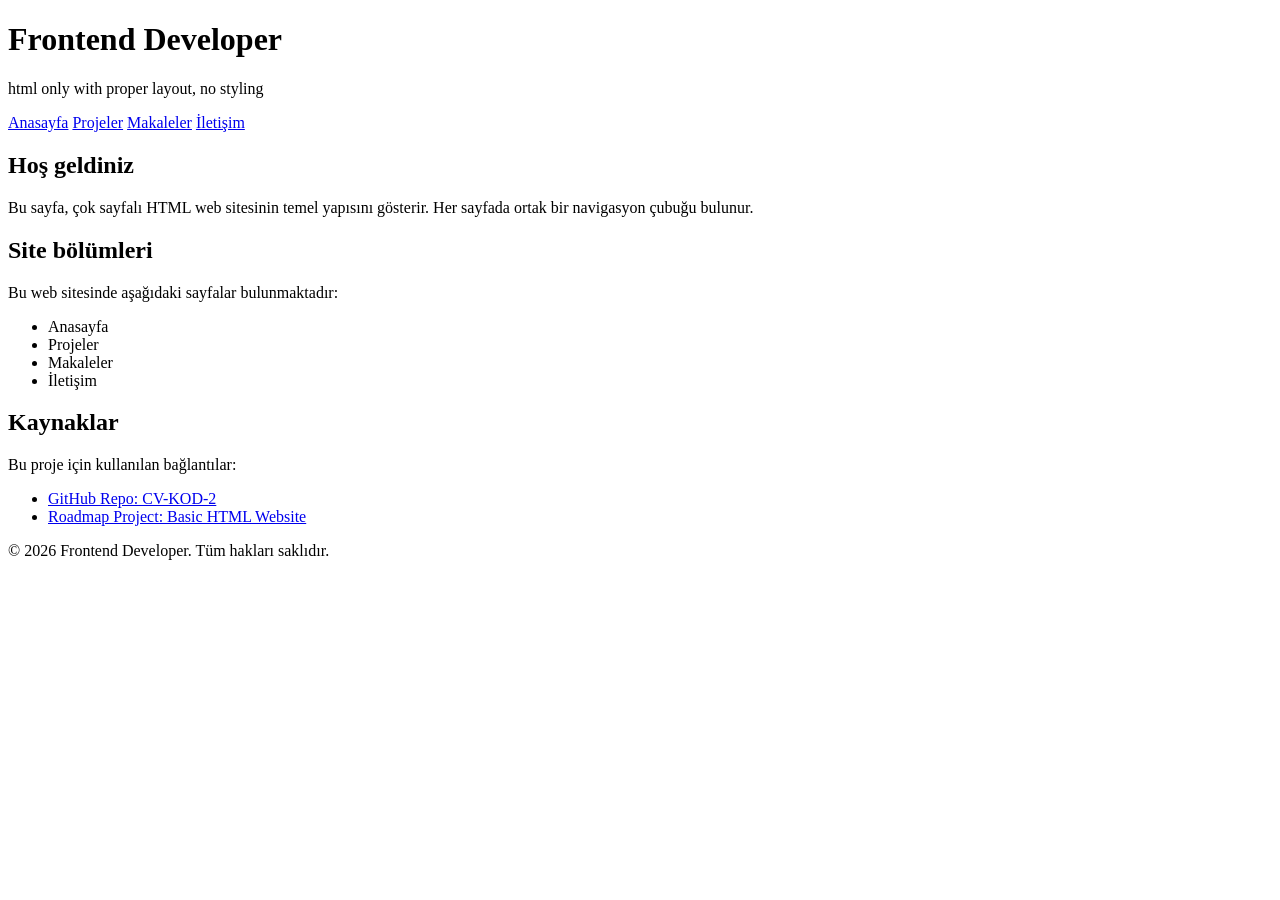
<file: index.html>
﻿<!DOCTYPE html>
<html lang="tr">
  <head>
    <meta charset="UTF-8" />
    <meta name="viewport" content="width=device-width, initial-scale=1.0" />
    <title>Anasayfa | Basit HTML Web Sitesi</title>
    <meta name="description" content="Basit çok sayfalı HTML web sitesinin anasayfası. Semantik HTML yapısı ve sayfalar arası gezinme örneği." />
    <meta name="keywords" content="HTML, çok sayfa, anasayfa, semantik yapı, SEO" />
    <meta name="author" content="Yusuf Tap" />
  </head>
  <body>
    <header>
      <div>
        <h1>Frontend Developer</h1>
        <p>html only with proper layout, no styling</p>
      </div>
      <nav>
        <a href="index.html">Anasayfa</a>
        <a href="projeler.html">Projeler</a>
        <a href="makaleler.html">Makaleler</a>
        <a href="iletisim.html">İletişim</a>
      </nav>
    </header>

    <main>
      <section>
        <h2>Hoş geldiniz</h2>
        <p>Bu sayfa, çok sayfalı HTML web sitesinin temel yapısını gösterir. Her sayfada ortak bir navigasyon çubuğu bulunur.</p>
      </section>

      <section>
        <h2>Site bölümleri</h2>
        <p>Bu web sitesinde aşağıdaki sayfalar bulunmaktadır:</p>
        <ul>
          <li>Anasayfa</li>
          <li>Projeler</li>
          <li>Makaleler</li>
          <li>İletişim</li>
        </ul>
      </section>

      <section>
        <h2>Kaynaklar</h2>
        <p>Bu proje için kullanılan bağlantılar:</p>
        <ul>
          <li><a href="https://github.com/josephfinalform/CV-KOD-2">GitHub Repo: CV-KOD-2</a></li>
          <li><a href="https://roadmap.sh/projects/basic-html-website">Roadmap Project: Basic HTML Website</a></li>
        </ul>
      </section>
    </main>

    <footer>
      <p>© 2026 Frontend Developer. Tüm hakları saklıdır.</p>
    </footer>
  </body>
</html>
</file>
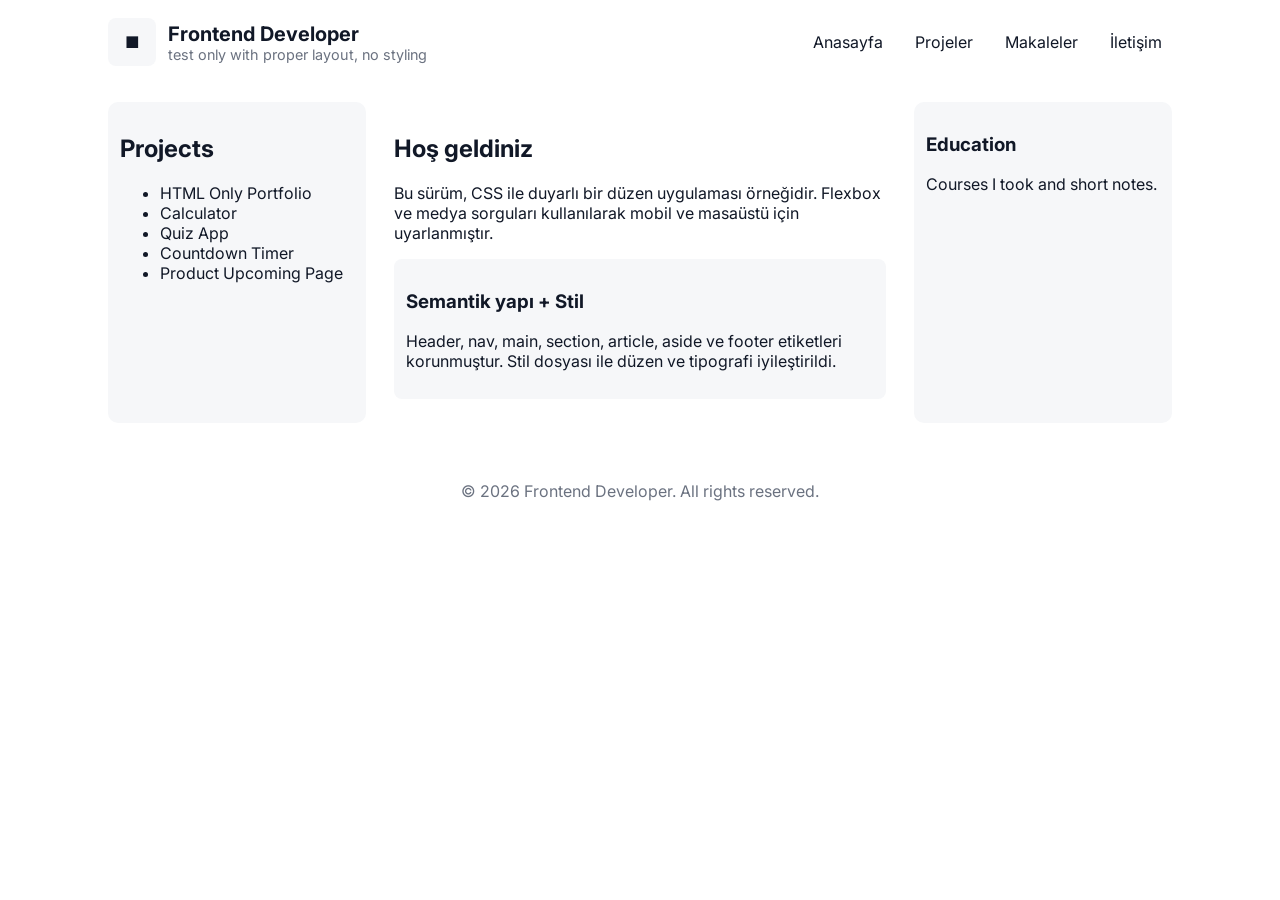
<file: styled/index.html>
<!DOCTYPE html>
<html lang="tr">
  <head>
    <meta charset="UTF-8" />
    <meta name="viewport" content="width=device-width, initial-scale=1.0" />
    <title>Anasayfa | Styled HTML Website</title>
    <meta name="description" content="Duyarlı, stil uygulanmış temel HTML web sitesi örneği." />
    <meta name="keywords" content="HTML, CSS, responsive, styled" />
    <meta name="author" content="Yusuf Tap" />
    <link href="https://fonts.googleapis.com/css2?family=Inter:wght@300;400;600;700&family=Merriweather:wght@300;400;700&display=swap" rel="stylesheet">
    <link rel="stylesheet" href="css/style.css">
  </head>
  <body>
    <header class="site-header">
      <div class="brand">
        <div class="logo" aria-hidden="true">■</div>
        <div>
          <h1>Frontend Developer</h1>
          <p class="tagline">test only with proper layout, no styling</p>
        </div>
      </div>

      <nav class="site-nav">
        <ul>
          <li><a href="../index.html">Anasayfa</a></li>
          <li><a href="projeler.html">Projeler</a></li>
          <li><a href="makaleler.html">Makaleler</a></li>
          <li><a href="iletisim.html">İletişim</a></li>
        </ul>
      </nav>
    </header>

    <main class="layout">
      <aside class="sidebar">
        <h2>Projects</h2>
        <ul>
          <li>HTML Only Portfolio</li>
          <li>Calculator</li>
          <li>Quiz App</li>
          <li>Countdown Timer</li>
          <li>Product Upcoming Page</li>
        </ul>
      </aside>

      <section class="content">
        <h2>Hoş geldiniz</h2>
        <p>Bu sürüm, CSS ile duyarlı bir düzen uygulaması örneğidir. Flexbox ve medya sorguları kullanılarak mobil ve masaüstü için uyarlanmıştır.</p>

        <article>
          <h3>Semantik yapı + Stil</h3>
          <p>Header, nav, main, section, article, aside ve footer etiketleri korunmuştur. Stil dosyası ile düzen ve tipografi iyileştirildi.</p>
        </article>
      </section>

      <aside class="aside-right">
        <h3>Education</h3>
        <p>Courses I took and short notes.</p>
      </aside>
    </main>

    <footer class="site-footer">
      <p>© 2026 Frontend Developer. All rights reserved.</p>
    </footer>
  </body>
</html>
</file>
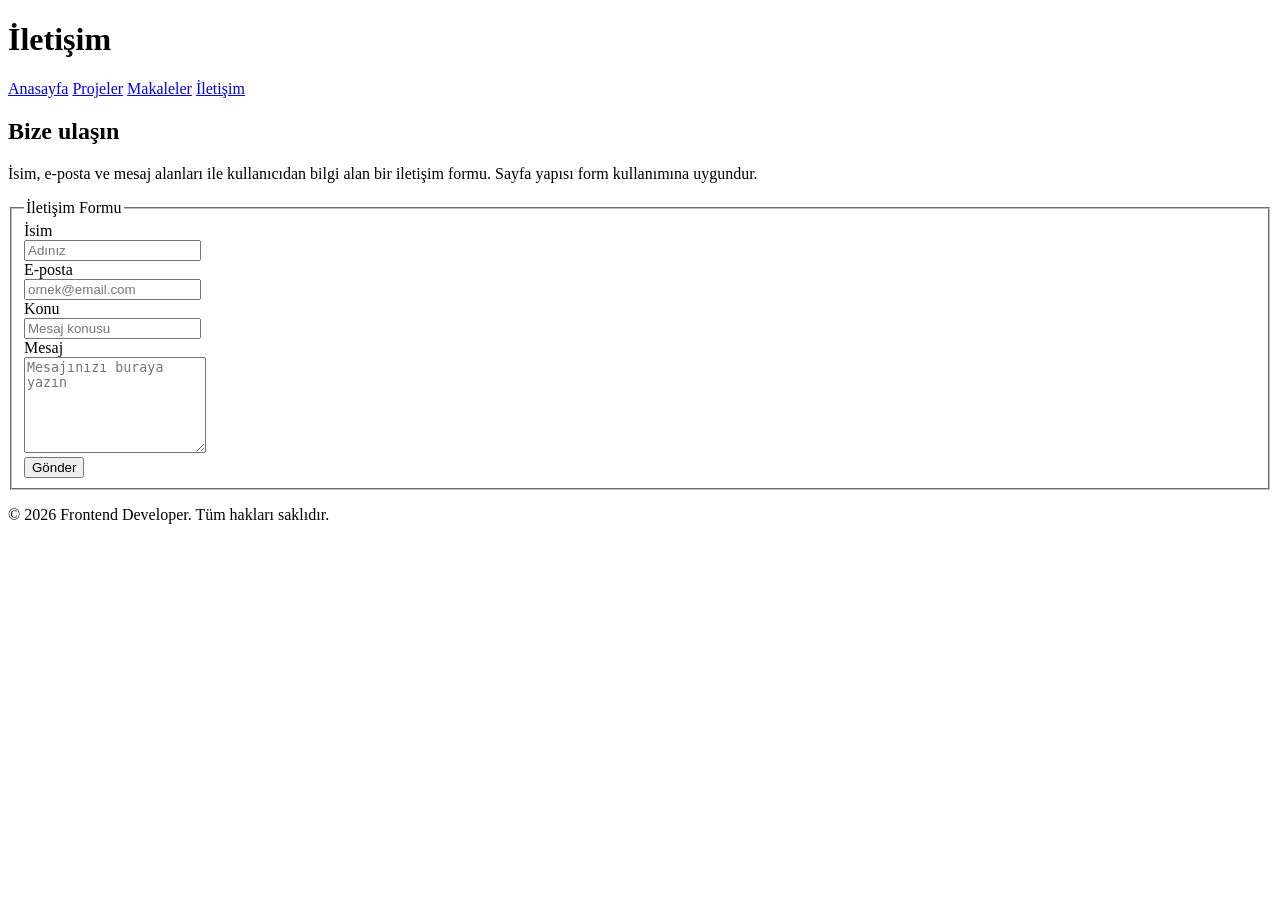
<file: iletisim.html>
﻿<!DOCTYPE html>
<html lang="tr">
  <head>
    <meta charset="UTF-8" />
    <meta name="viewport" content="width=device-width, initial-scale=1.0" />
    <title>İletişim | Basit HTML Web Sitesi</title>
    <meta name="description" content="İletişim sayfası. Kullanıcıdan isim, e-posta ve mesaj toplayan HTML formu." />
    <meta name="keywords" content="iletişim, form, HTML, semantik" />
    <meta name="author" content="Yusuf Tap" />
  </head>
  <body>
    <header>
      <h1>İletişim</h1>
      <nav>
        <a href="index.html">Anasayfa</a>
        <a href="projeler.html">Projeler</a>
        <a href="makaleler.html">Makaleler</a>
        <a href="iletisim.html">İletişim</a>
      </nav>
    </header>

    <main>
      <section>
        <h2>Bize ulaşın</h2>
        <p>İsim, e-posta ve mesaj alanları ile kullanıcıdan bilgi alan bir iletişim formu. Sayfa yapısı form kullanımına uygundur.</p>
      </section>

      <section>
        <form action="#" method="post">
          <fieldset>
            <legend>İletişim Formu</legend>

            <div>
              <label for="isim">İsim</label><br />
              <input type="text" id="isim" name="isim" placeholder="Adınız" required />
            </div>

            <div>
              <label for="email">E-posta</label><br />
              <input type="email" id="email" name="email" placeholder="ornek@email.com" required />
            </div>

            <div>
              <label for="konu">Konu</label><br />
              <input type="text" id="konu" name="konu" placeholder="Mesaj konusu" />
            </div>

            <div>
              <label for="mesaj">Mesaj</label><br />
              <textarea id="mesaj" name="mesaj" rows="6" placeholder="Mesajınızı buraya yazın" required></textarea>
            </div>

            <div>
              <button type="submit">Gönder</button>
            </div>
          </fieldset>
        </form>
      </section>
    </main>

    <footer>
      <p>© 2026 Frontend Developer. Tüm hakları saklıdır.</p>
    </footer>
  </body>
</html>
</file>
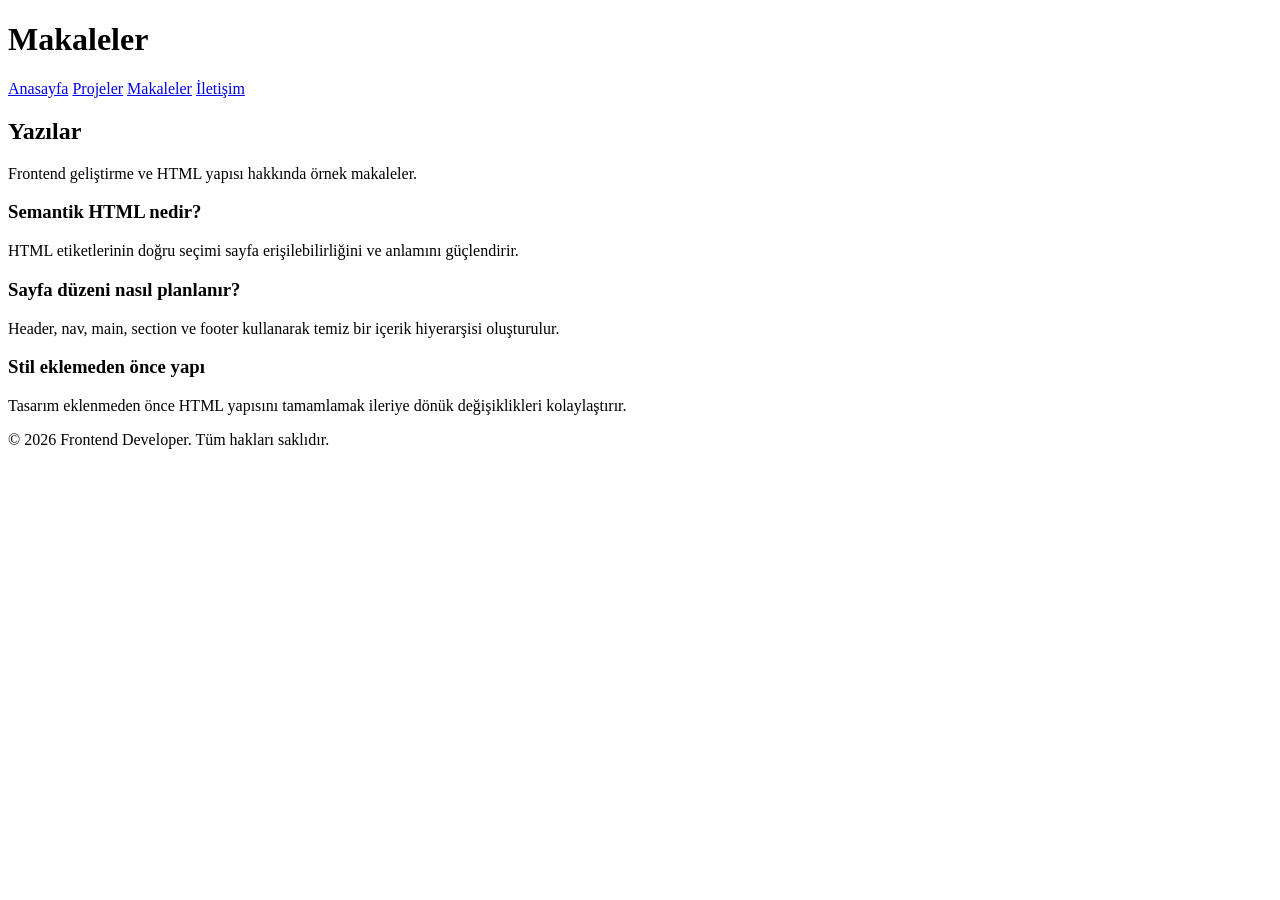
<file: makaleler.html>
﻿<!DOCTYPE html>
<html lang="tr">
  <head>
    <meta charset="UTF-8" />
    <meta name="viewport" content="width=device-width, initial-scale=1.0" />
    <title>Makaleler | Basit HTML Web Sitesi</title>
    <meta name="description" content="Makaleler sayfası. HTML içerik yapısı kullanılarak hazırlanmış makale listesi." />
    <meta name="keywords" content="makaleler, blog, HTML, içerik" />
    <meta name="author" content="Yusuf Tap" />
  </head>
  <body>
    <header>
      <h1>Makaleler</h1>
      <nav>
        <a href="index.html">Anasayfa</a>
        <a href="projeler.html">Projeler</a>
        <a href="makaleler.html">Makaleler</a>
        <a href="iletisim.html">İletişim</a>
      </nav>
    </header>

    <main>
      <section>
        <h2>Yazılar</h2>
        <p>Frontend geliştirme ve HTML yapısı hakkında örnek makaleler.</p>
      </section>

      <section>
        <article>
          <h3>Semantik HTML nedir?</h3>
          <p>HTML etiketlerinin doğru seçimi sayfa erişilebilirliğini ve anlamını güçlendirir.</p>
        </article>

        <article>
          <h3>Sayfa düzeni nasıl planlanır?</h3>
          <p>Header, nav, main, section ve footer kullanarak temiz bir içerik hiyerarşisi oluşturulur.</p>
        </article>

        <article>
          <h3>Stil eklemeden önce yapı</h3>
          <p>Tasarım eklenmeden önce HTML yapısını tamamlamak ileriye dönük değişiklikleri kolaylaştırır.</p>
        </article>
      </section>
    </main>

    <footer>
      <p>© 2026 Frontend Developer. Tüm hakları saklıdır.</p>
    </footer>
  </body>
</html>
</file>
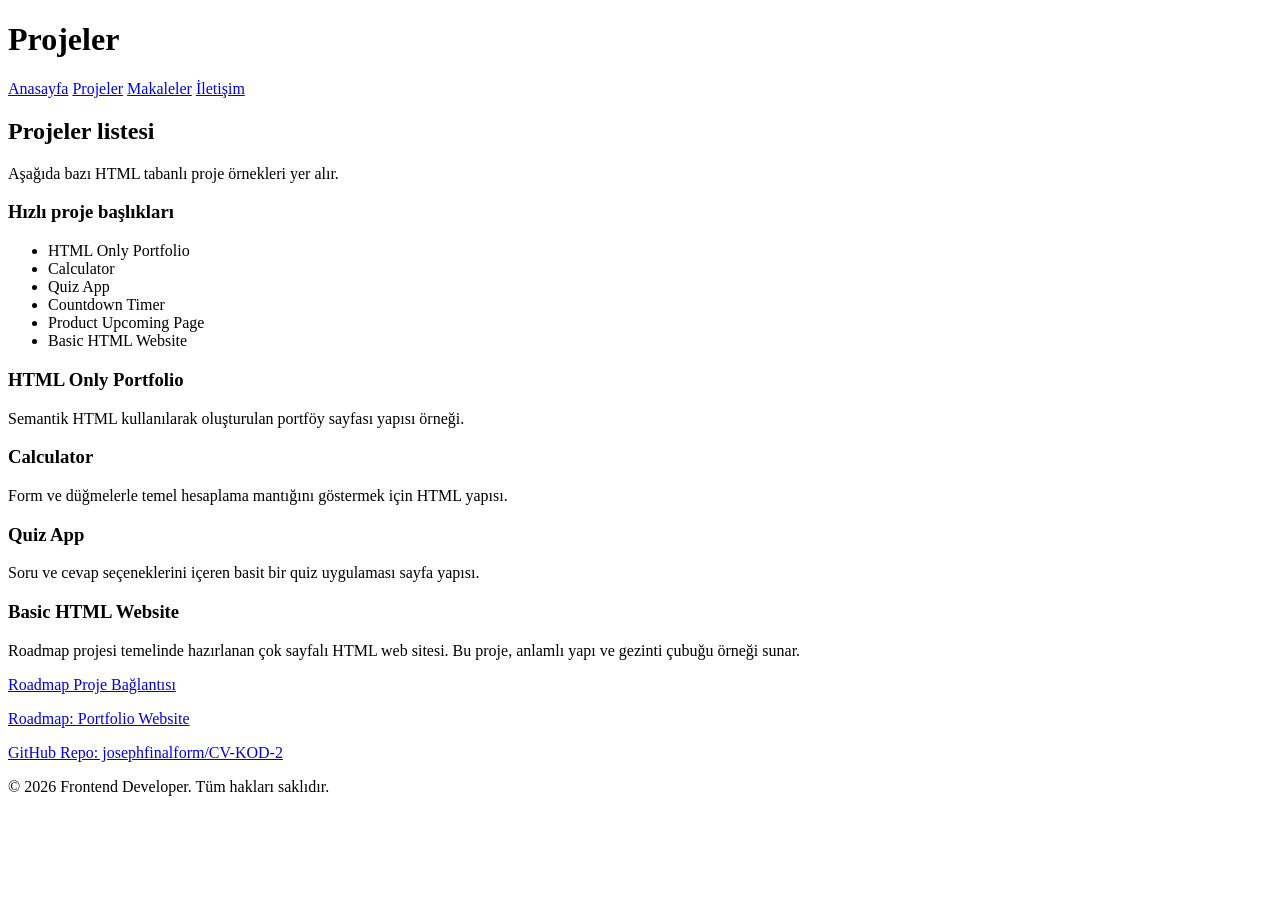
<file: projeler.html>
﻿<!DOCTYPE html>
<html lang="tr">
  <head>
    <meta charset="UTF-8" />
    <meta name="viewport" content="width=device-width, initial-scale=1.0" />
    <title>Projeler | Basit HTML Web Sitesi</title>
    <meta name="description" content="Projeler sayfası. HTML ile yapılandırılmış proje listesi ve proje açıklamaları." />
    <meta name="keywords" content="projeler, HTML, web sitesi, semantik" />
    <meta name="author" content="Yusuf Tap" />
  </head>
  <body>
    <header>
      <h1>Projeler</h1>
      <nav>
        <a href="index.html">Anasayfa</a>
        <a href="projeler.html">Projeler</a>
        <a href="makaleler.html">Makaleler</a>
        <a href="iletisim.html">İletişim</a>
      </nav>
    </header>

    <main>
      <section>
        <h2>Projeler listesi</h2>
        <p>Aşağıda bazı HTML tabanlı proje örnekleri yer alır.</p>
      </section>

      <aside>
        <h3>Hızlı proje başlıkları</h3>
        <ul>
          <li>HTML Only Portfolio</li>
          <li>Calculator</li>
          <li>Quiz App</li>
          <li>Countdown Timer</li>
          <li>Product Upcoming Page</li>
          <li>Basic HTML Website</li>
        </ul>
      </aside>

      <section>
        <article>
          <h3>HTML Only Portfolio</h3>
          <p>Semantik HTML kullanılarak oluşturulan portföy sayfası yapısı örneği.</p>
        </article>

        <article>
          <h3>Calculator</h3>
          <p>Form ve düğmelerle temel hesaplama mantığını göstermek için HTML yapısı.</p>
        </article>

        <article>
          <h3>Quiz App</h3>
          <p>Soru ve cevap seçeneklerini içeren basit bir quiz uygulaması sayfa yapısı.</p>
        </article>

        <article>
          <h3>Basic HTML Website</h3>
          <p>Roadmap projesi temelinde hazırlanan çok sayfalı HTML web sitesi. Bu proje, anlamlı yapı ve gezinti çubuğu örneği sunar.</p>
          <p><a href="https://roadmap.sh/projects/basic-html-website">Roadmap Proje Bağlantısı</a></p>
          <p><a href="https://roadmap.sh/projects/portfolio-website">Roadmap: Portfolio Website</a></p>
          <p><a href="https://github.com/josephfinalform/CV-KOD-2">GitHub Repo: josephfinalform/CV-KOD-2</a></p>
        </article>
      </section>
    </main>

    <footer>
      <p>© 2026 Frontend Developer. Tüm hakları saklıdır.</p>
    </footer>
  </body>
</html>
</file>
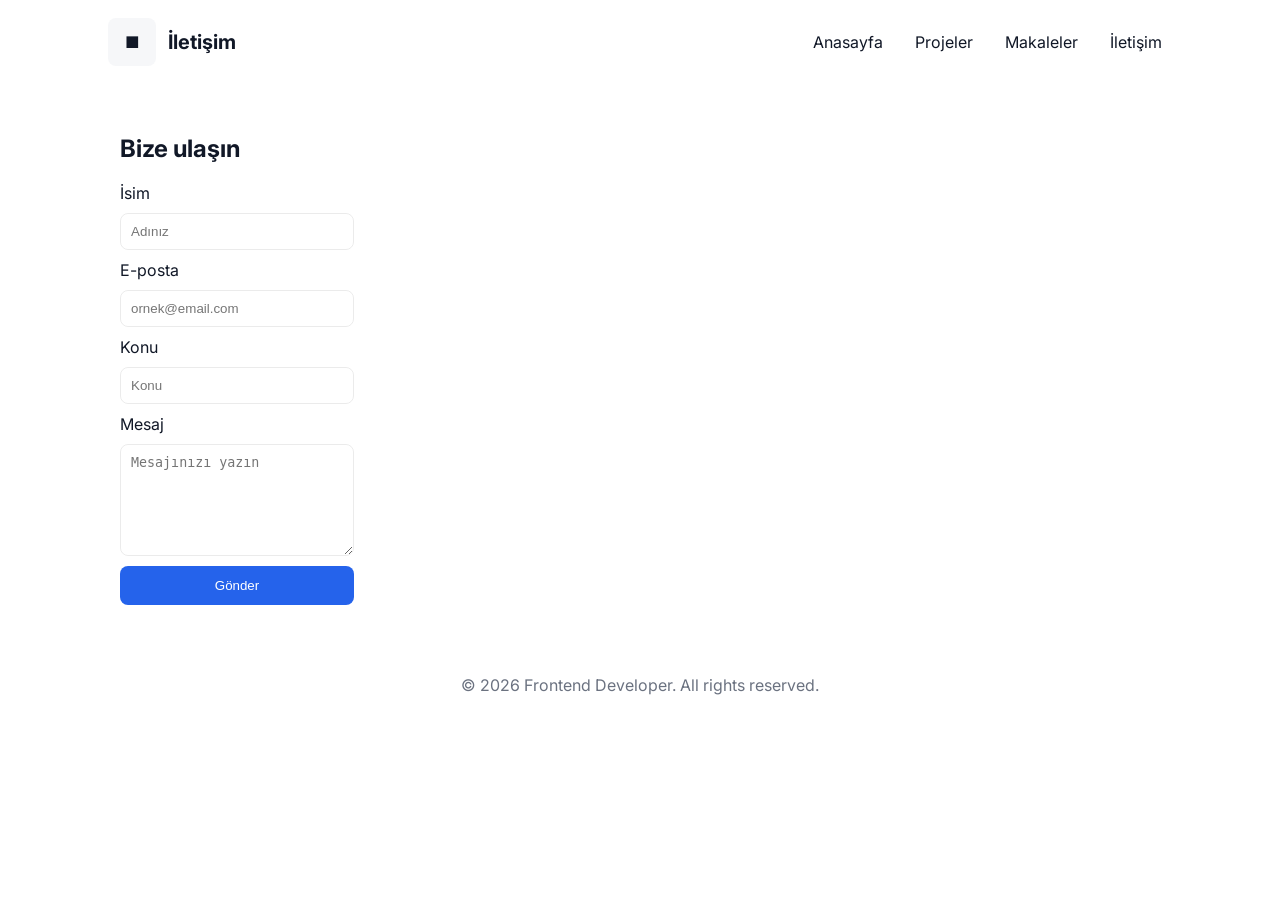
<file: styled/iletisim.html>
<!DOCTYPE html>
<html lang="tr">
  <head>
    <meta charset="UTF-8" />
    <meta name="viewport" content="width=device-width, initial-scale=1.0" />
    <title>İletişim | Styled HTML Website</title>
    <meta name="description" content="İletişim sayfası — styled örnek." />
    <link href="https://fonts.googleapis.com/css2?family=Inter:wght@300;400;600;700&family=Merriweather:wght@300;400;700&display=swap" rel="stylesheet">
    <link rel="stylesheet" href="css/style.css">
  </head>
  <body>
    <header class="site-header">
      <div class="brand">
        <div class="logo">■</div>
        <div>
          <h1>İletişim</h1>
        </div>
      </div>
      <nav class="site-nav">
        <ul>
          <li><a href="index.html">Anasayfa</a></li>
          <li><a href="projeler.html">Projeler</a></li>
          <li><a href="makaleler.html">Makaleler</a></li>
          <li><a href="iletisim.html">İletişim</a></li>
        </ul>
      </nav>
    </header>

    <main class="layout">
      <section class="content">
        <h2>Bize ulaşın</h2>
        <form class="contact-form" action="#" method="post">
          <label for="isim">İsim</label>
          <input type="text" id="isim" name="isim" placeholder="Adınız" required>

          <label for="email">E-posta</label>
          <input type="email" id="email" name="email" placeholder="ornek@email.com" required>

          <label for="konu">Konu</label>
          <input type="text" id="konu" name="konu" placeholder="Konu">

          <label for="mesaj">Mesaj</label>
          <textarea id="mesaj" name="mesaj" rows="6" placeholder="Mesajınızı yazın" required></textarea>

          <button type="submit">Gönder</button>
        </form>
      </section>
    </main>

    <footer class="site-footer">
      <p>© 2026 Frontend Developer. All rights reserved.</p>
    </footer>
  </body>
</html>
</file>
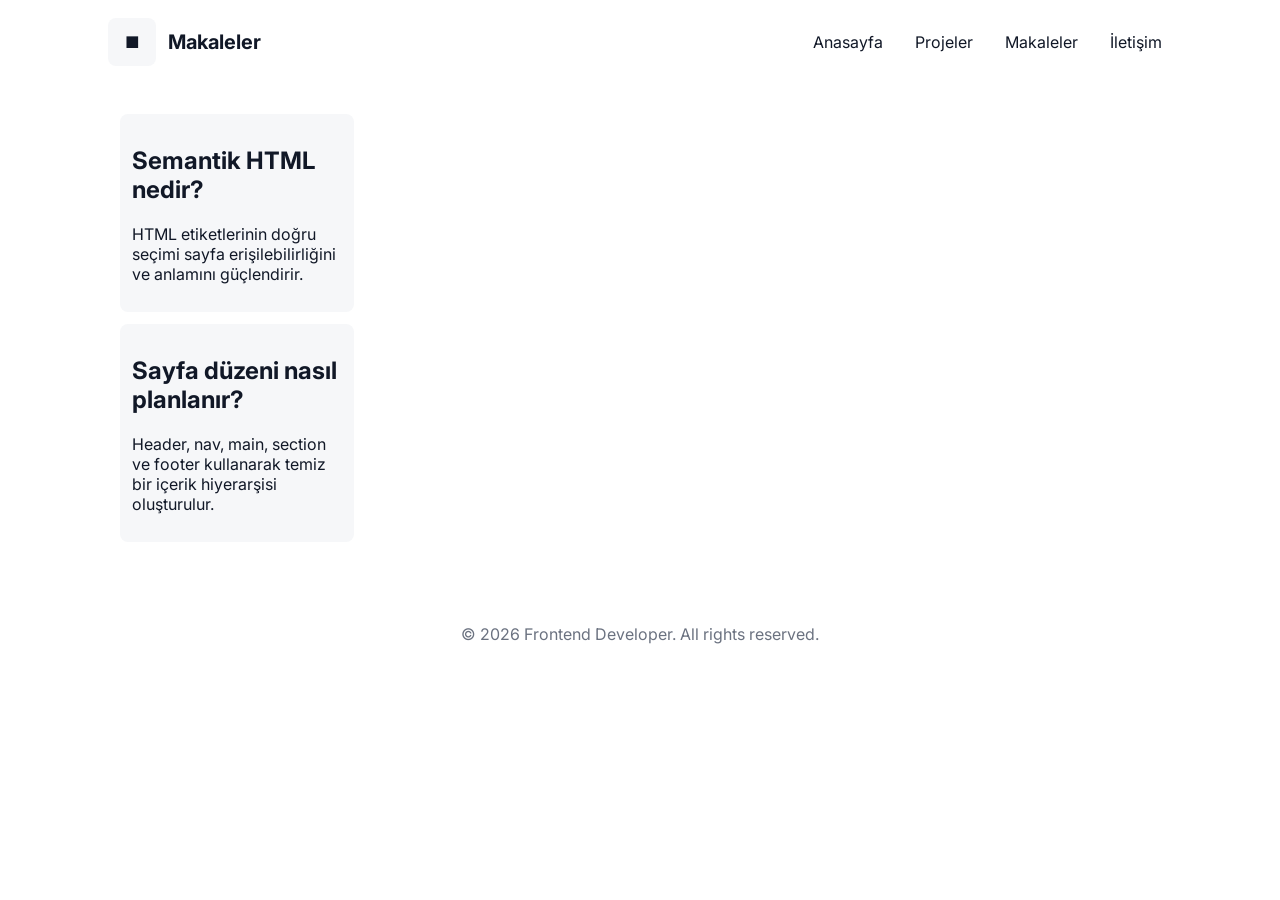
<file: styled/makaleler.html>
<!DOCTYPE html>
<html lang="tr">
  <head>
    <meta charset="UTF-8" />
    <meta name="viewport" content="width=device-width, initial-scale=1.0" />
    <title>Makaleler | Styled HTML Website</title>
    <meta name="description" content="Makaleler sayfası — styled örnek." />
    <link href="https://fonts.googleapis.com/css2?family=Inter:wght@300;400;600;700&family=Merriweather:wght@300;400;700&display=swap" rel="stylesheet">
    <link rel="stylesheet" href="css/style.css">
  </head>
  <body>
    <header class="site-header">
      <div class="brand">
        <div class="logo">■</div>
        <div>
          <h1>Makaleler</h1>
        </div>
      </div>
      <nav class="site-nav">
        <ul>
          <li><a href="index.html">Anasayfa</a></li>
          <li><a href="projeler.html">Projeler</a></li>
          <li><a href="makaleler.html">Makaleler</a></li>
          <li><a href="iletisim.html">İletişim</a></li>
        </ul>
      </nav>
    </header>

    <main class="layout">
      <section class="content">
        <article>
          <h2>Semantik HTML nedir?</h2>
          <p>HTML etiketlerinin doğru seçimi sayfa erişilebilirliğini ve anlamını güçlendirir.</p>
        </article>

        <article>
          <h2>Sayfa düzeni nasıl planlanır?</h2>
          <p>Header, nav, main, section ve footer kullanarak temiz bir içerik hiyerarşisi oluşturulur.</p>
        </article>
      </section>
    </main>

    <footer class="site-footer">
      <p>© 2026 Frontend Developer. All rights reserved.</p>
    </footer>
  </body>
</html>
</file>
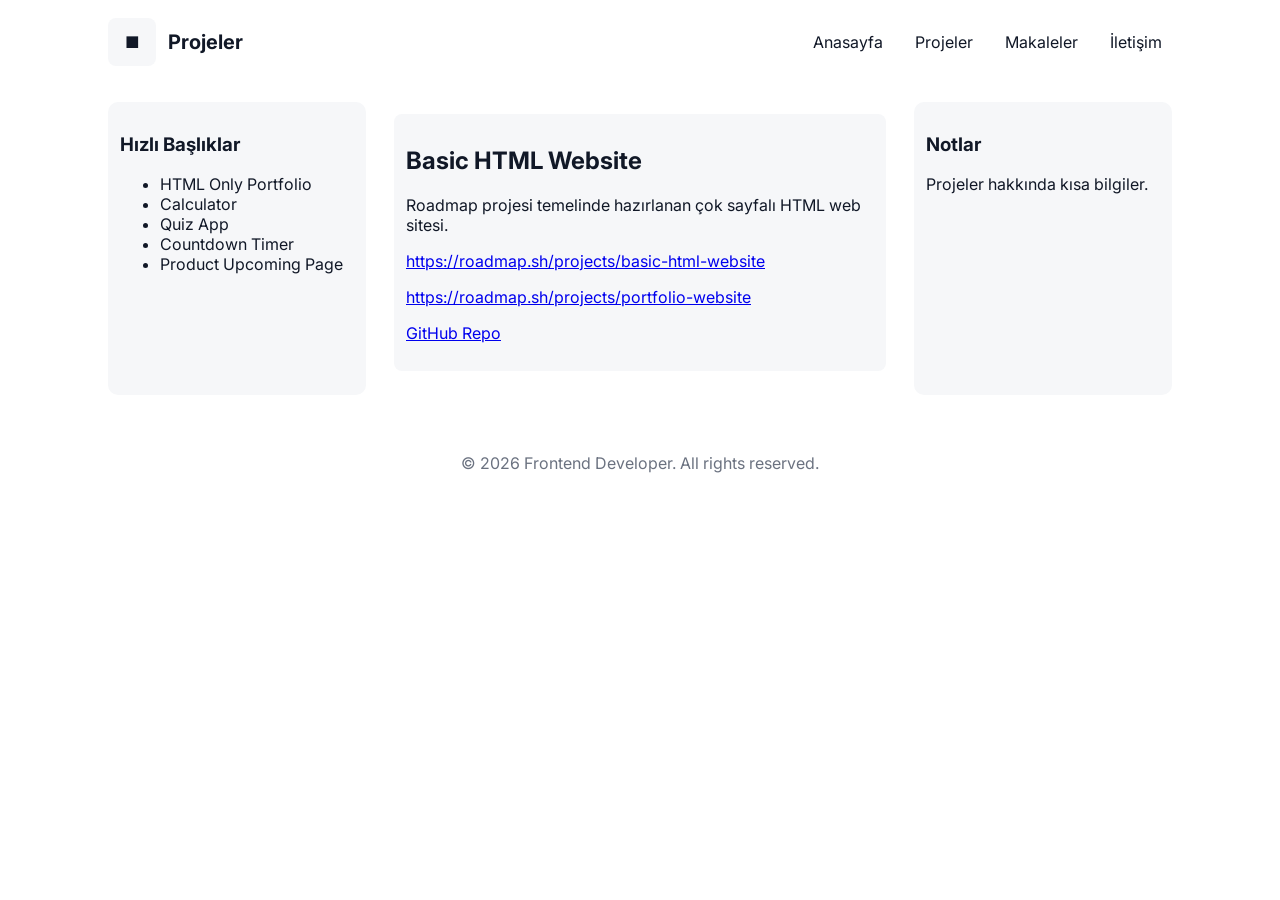
<file: styled/projeler.html>
<!DOCTYPE html>
<html lang="tr">
  <head>
    <meta charset="UTF-8" />
    <meta name="viewport" content="width=device-width, initial-scale=1.0" />
    <title>Projeler | Styled HTML Website</title>
    <meta name="description" content="Projeler sayfası — styled örnek." />
    <link href="https://fonts.googleapis.com/css2?family=Inter:wght@300;400;600;700&family=Merriweather:wght@300;400;700&display=swap" rel="stylesheet">
    <link rel="stylesheet" href="css/style.css">
  </head>
  <body>
    <header class="site-header">
      <div class="brand">
        <div class="logo">■</div>
        <div>
          <h1>Projeler</h1>
        </div>
      </div>
      <nav class="site-nav">
        <ul>
          <li><a href="index.html">Anasayfa</a></li>
          <li><a href="projeler.html">Projeler</a></li>
          <li><a href="makaleler.html">Makaleler</a></li>
          <li><a href="iletisim.html">İletişim</a></li>
        </ul>
      </nav>
    </header>

    <main class="layout">
      <aside class="sidebar">
        <h3>Hızlı Başlıklar</h3>
        <ul>
          <li>HTML Only Portfolio</li>
          <li>Calculator</li>
          <li>Quiz App</li>
          <li>Countdown Timer</li>
          <li>Product Upcoming Page</li>
        </ul>
      </aside>

      <section class="content">
        <article>
          <h2>Basic HTML Website</h2>
          <p>Roadmap projesi temelinde hazırlanan çok sayfalı HTML web sitesi.</p>
          <p><a href="https://roadmap.sh/projects/basic-html-website">https://roadmap.sh/projects/basic-html-website</a></p>
          <p><a href="https://roadmap.sh/projects/portfolio-website">https://roadmap.sh/projects/portfolio-website</a></p>
          <p><a href="https://github.com/josephfinalform/CV-KOD-3">GitHub Repo</a></p>
        </article>
      </section>

      <aside class="aside-right">
        <h3>Notlar</h3>
        <p>Projeler hakkında kısa bilgiler.</p>
      </aside>
    </main>

    <footer class="site-footer">
      <p>© 2026 Frontend Developer. All rights reserved.</p>
    </footer>
  </body>
</html>
</file>
<file: styled/css/style.css>
:root{
  --bg: #ffffff;
  --card: #f6f7f9;
  --text: #111827;
  --muted: #6b7280;
  --accent: #2563eb;
  --radius: 10px;
  --max-width: 1100px;
  --gap: 16px;
}

@media (prefers-color-scheme: dark){
  :root{
    --bg: #0b1220;
    --card: #0f1724;
    --text: #e6eef8;
    --muted: #9aa6b2;
    --accent: #4f8ef7;
  }
}

*{box-sizing: border-box}
html,body{height:100%;margin:0;font-family:Inter, system-ui, -apple-system, "Segoe UI", Roboto, "Helvetica Neue", Arial; background:var(--bg); color:var(--text);}

.site-header{display:flex;align-items:center;justify-content:space-between;padding:18px;max-width:var(--max-width);margin:0 auto}
.brand{display:flex;gap:12px;align-items:center}
.brand .logo{width:48px;height:48px;border-radius:8px;background:var(--card);display:flex;align-items:center;justify-content:center;font-weight:700}
.brand h1{margin:0;font-size:1.25rem}
.brand .tagline{margin:0;color:var(--muted);font-size:0.9rem}

.site-nav ul{list-style:none;padding:0;margin:0;display:flex;gap:12px}
.site-nav a{text-decoration:none;color:var(--text);padding:8px 10px;border-radius:6px}
.site-nav a:hover{background:var(--card)}

.layout{display:grid;grid-template-columns:1fr 2fr 1fr;gap:var(--gap);max-width:var(--max-width);margin:18px auto;padding:0 18px}
.sidebar{background:var(--card);padding:12px;border-radius:var(--radius)}
.content{background:transparent;padding:12px}
.aside-right{background:var(--card);padding:12px;border-radius:var(--radius)}

article{background:var(--card);padding:12px;border-radius:8px;margin-bottom:12px}

.site-footer{max-width:var(--max-width);margin:24px auto;padding:18px;color:var(--muted);text-align:center}

/* Contact form */
.contact-form{display:flex;flex-direction:column;gap:10px;max-width:640px}
.contact-form input,.contact-form textarea{padding:10px;border-radius:8px;border:1px solid rgba(0,0,0,0.08);background:transparent;color:var(--text)}
.contact-form button{background:var(--accent);color:white;padding:12px;border-radius:8px;border:0;cursor:pointer}
.contact-form button:hover{opacity:0.95}

/* Responsive */
@media (max-width:900px){
  .layout{grid-template-columns:1fr;}
  .site-header{padding:12px}
  .site-nav ul{gap:8px;flex-wrap:wrap}
}

@media (max-width:480px){
  .brand h1{font-size:1rem}
  .brand .tagline{display:none}
}
</file>
